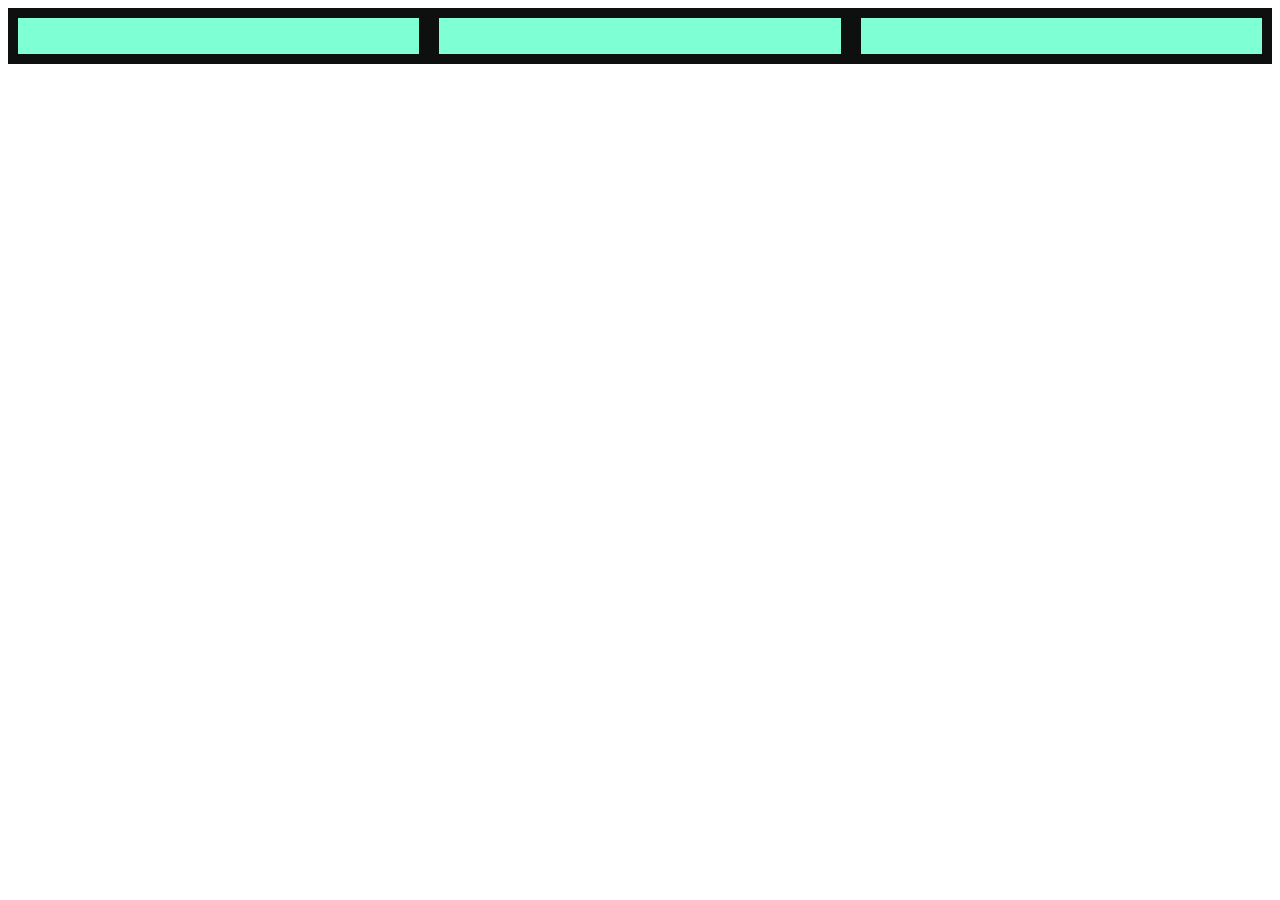
<file: borrar.html>
<!DOCTYPE html>
<html lang="en">
<head>
    <meta charset="UTF-8">
    <meta name="viewport" content="width=device-width, initial-scale=1.0">
    <title>Document</title>
    <style>
        .container {
            background-color: rgb(14, 15, 15);
            display: grid;
            grid-template-columns: auto auto auto;

        }
        .item {
            background-color: aquamarine;
            padding: 10px;
            margin: 10px;
        }
    </style>
</head>
<body>
    <div class="container">
        <div class="item"></div>
        <div class="item">
            <p class="sub-item"></p>
        </div>
        <div class="item"></div>
         
    </div>
</body>
</html>
</file>
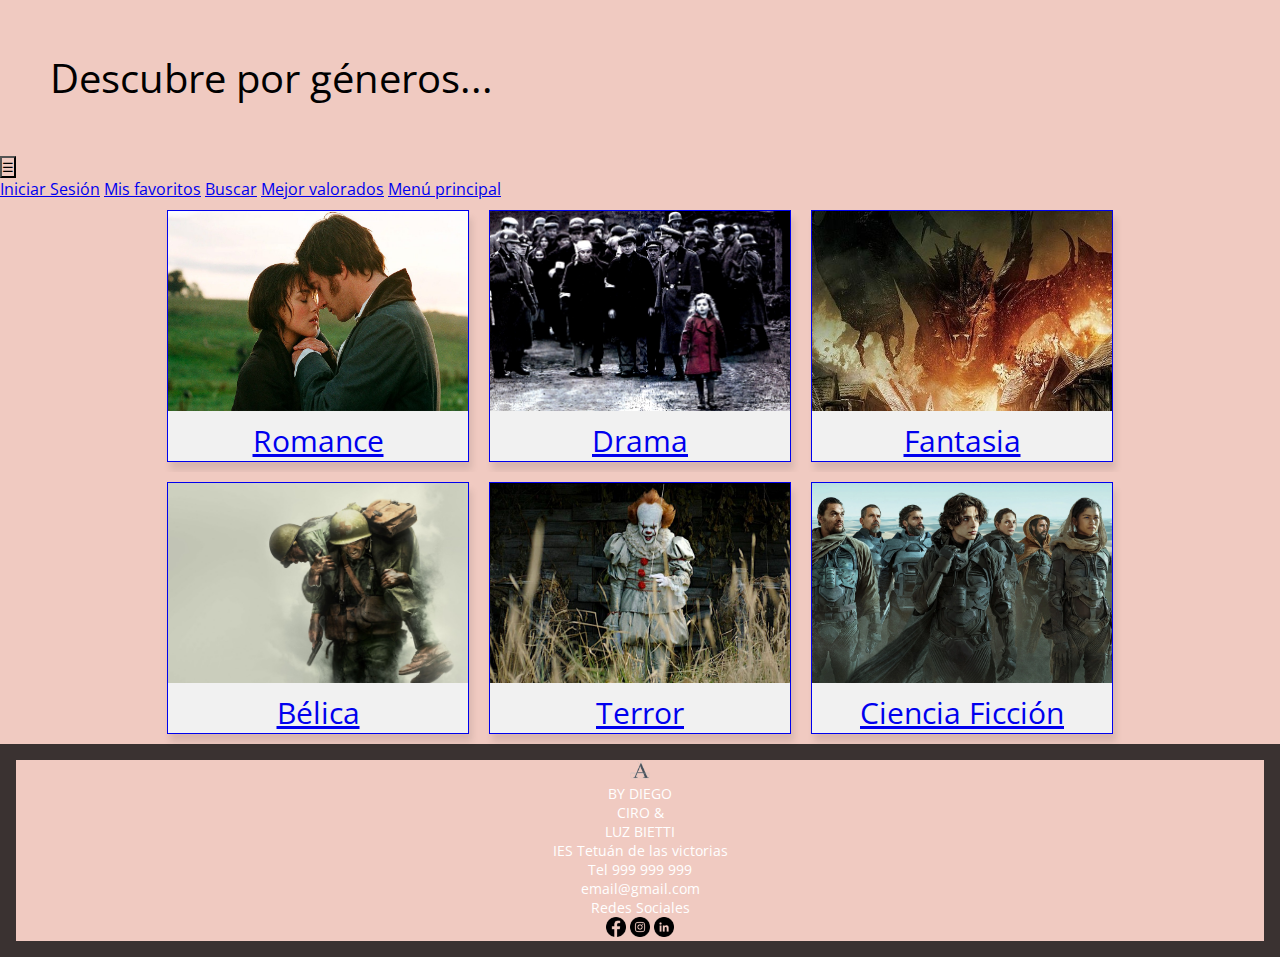
<file: generos_libros.html>
<!DOCTYPE html>
<html lang="en">
<head>
    <meta charset="UTF-8">
    <meta name="viewport" content="width=device-width, initial-scale=1.0">
    <title>Document</title>
    <link rel="stylesheet" href="estilos_libros.css">
    <link rel="preconnect" href="https://fonts.googleapis.com">
<link rel="preconnect" href="https://fonts.gstatic.com" crossorigin>
<link href="https://fonts.googleapis.com/css2?family=Goudy+Bookletter+1911&family=Open+Sans:ital,wght@0,300..800;1,300..800&display=swap" rel="stylesheet">
</head>
<body>
    <div id="titulo">
        <p>Descubre por géneros...</p>
    </div>
     <!-- menu despleglable -->
    <button class="hamburguesa" id="hamburguesa">
      ☰
    </button>
    <nav class="menu" id="menu">
      <a href="iniciar.html">Iniciar Sesión</a>
      <a href="guardados.html">Mis favoritos</a>
      <a href="sinopsis.html">Buscar</a>
      <a href="index.html#mejor_valorados">Mejor valorados</a>
      <a href="index.html">Menú principal</a>
    </nav>
    <section>
        <div class="generos">
          <a class="enlaces" href="romance.html">
                <div class="cuadrado">
                <img src="imagenes/orgulloyprejuicio.jpg" alt="">
                <p>Romance</p>
            </div>
            </a> 
            <a class="enlaces" href="romance.html">
            <div class="cuadrado">
                <img src="imagenes/La lista de Schindler 11.jpg" alt="">
                 <p>Drama</p>
            </div>
            </a>
            <a class="enlaces" href="romance.html">
            <div class="cuadrado">
                <img src="imagenes/smaug.jpg" alt="">
                 <p>Fantasia</p>
        </div>
        </a>
            </div>
        </div>
    </section>
    <section>
        <div class="generos">
          <a class="enlaces" href="romance.html">
            <div class="cuadrado">
                <img src="imagenes/guerra.jpg" alt="">
                <p>Bélica</p>
            </div>
            </a>
            <a class="enlaces" href="romance.html">
            <div class="cuadrado">
                <img src="imagenes/penny.jpg" alt="">
                 <p>Terror</p>
            </div>
            </a>
            <a class="enlaces" href="romance.html">
            <div class="cuadrado">
                <img src="imagenes/dune.webp" alt="">
                 <p>Ciencia Ficción</p>
        </div>
        </a>
            </div>
        </div>
    </section>
    </section>
      
 <footer class="footer">
  <div class="footercontenedor">
    <div class="footerlogo">
      <img src="imagenes/diseno-de-logo.png" alt="Logo by Diego Ciro & Luz Bietti" class="logo" />
      <p class="nosotros">BY DIEGO<br>CIRO &<br>LUZ BIETTI</p>
    </div>

    <div class="footerseccion">
      <p>IES Tetuán de las victorias<br>
        Tel 999 999 999<br>
        <a>email@gmail.com</a>
      </p>
    </div>
  </div>

  <div class="footerbottom">
    <div class="social">
      <p>Redes Sociales</p>
      <div class="iconos">
        <a href="#"><img src="imagenes/facebook.png" alt="Facebook"></a>
        <a href="#"><img src="imagenes/instagram.png" alt="Instagram"></a>
          <a href="#"><img src="imagenes/linkedin.png" alt="Instagram"></a>
      </div>
    </div>
  </div>
</footer>

  <script>
    // interaccion del menu hamburguesa
    const hamburger = document.getElementById('hamburguesa');
    const menu = document.getElementById('menu');

    hamburger.addEventListener('click', () => {
      menu.classList.toggle('menu-active');
    });
  </script>

</body>
</html>
</file>
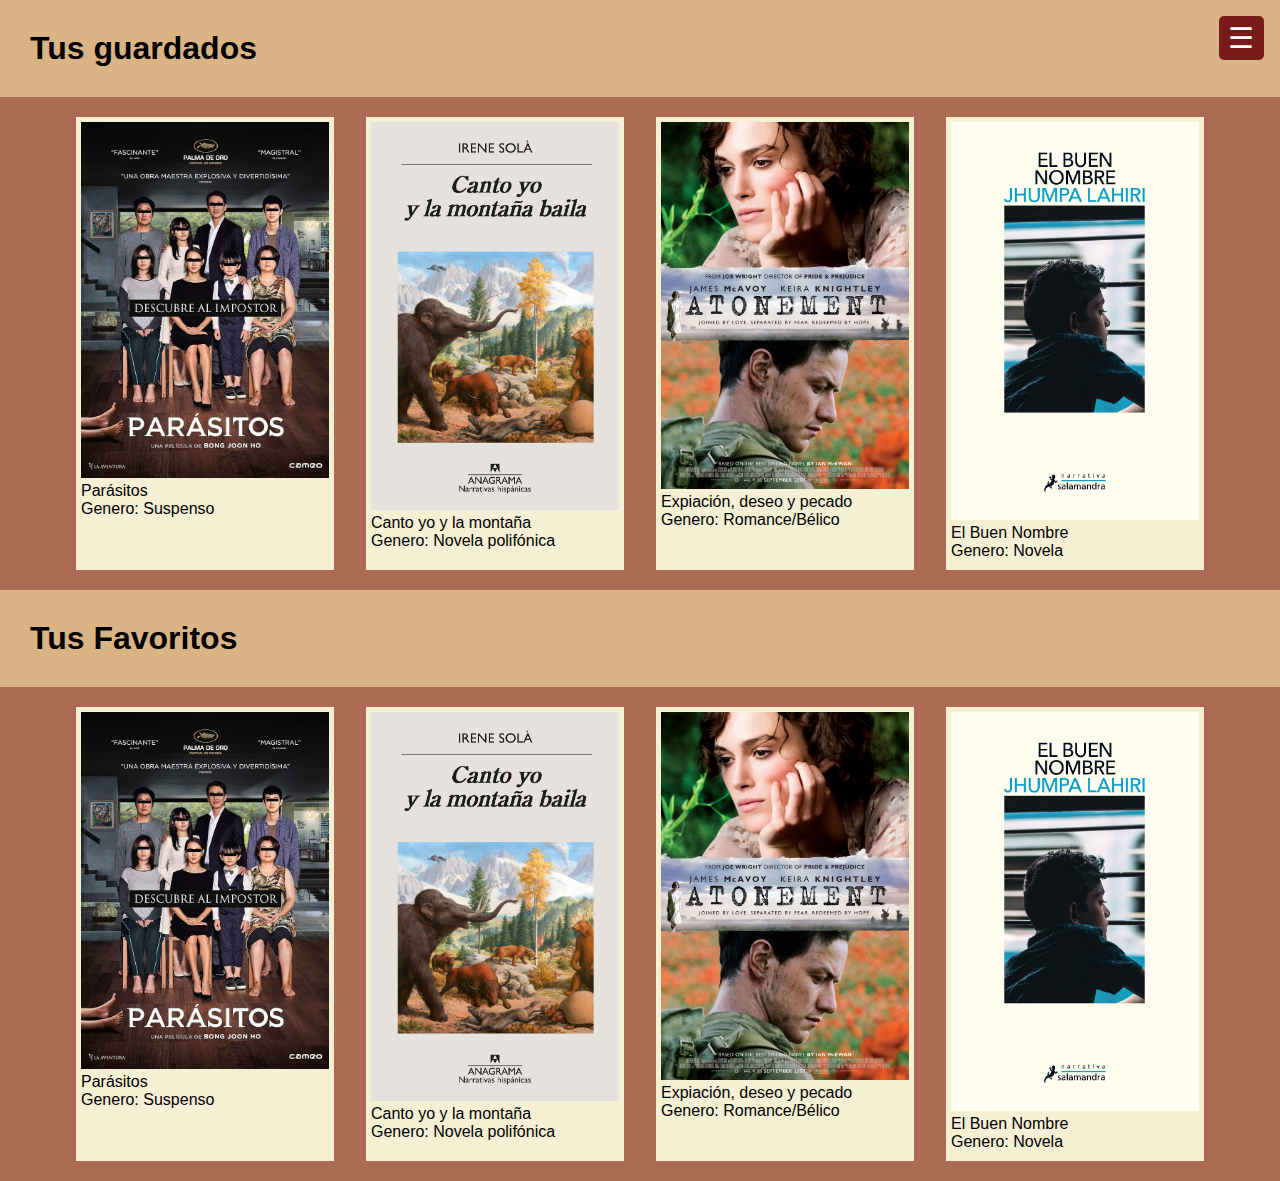
<file: guardados.html>
<!DOCTYPE html>
<html lang="en">
<head>
    <meta charset="UTF-8">
    <meta name="viewport" content="width=device-width, initial-scale=1.0">
    <link rel="stylesheet" href="estilos_guardados.css">
    <title>Guardados</title>
</head>
<body>
     <!-- menu despleglable -->
    <button class="hamburguesa" id="hamburguesa">
      ☰
    </button>
    <nav class="menu" id="menu">
      <a href="iniciar.html">Iniciar Sesión</a>
      <a href="index.html">Menú principal</a>
      <a href="sinopsis.html">Buscar</a>
      <a href="index.html#mejor_valorados">Mejor valorados</a>
    </nav>
    <section>
        <div><h1>Tus guardados</h1></div>
    </section>
    <section>
        <div class="mejorvalorados2">
              <div class="fotosvalorados"><img src="imagenes/parasitos.jpg" alt="">
                <div class="descvalorados">
                  <p>Parásitos</p>
                  <p>Genero: Suspenso</p>
                </div>
              </div>
              <div class="fotosvalorados"><img src="imagenes/canto_yo.jpeg" alt="">
                <div class="descvalorados">
                  <p>Canto yo y la montaña</p>
                  <p>Genero: Novela polifónica</p>
                  
                </div>
              </div> 
              <div class="fotosvalorados"><img src="imagenes/atonement.jpg" alt="">
              <div class="descvalorados">
                  <p>Expiación, deseo y pecado</p>
                  <p>Genero: Romance/Bélico</p>
               
                </div>
              </div>
              <div class="fotosvalorados"><img src="imagenes/el_nombre.jpg" alt="">
              <div class="descvalorados">
                  <p>El Buen Nombre</p>
                  <p>Genero: Novela</p>
                  
                </div>
              </div>
          </div>
    </section>
    <section>
        <div><h1>Tus Favoritos</h1></div>
    </section>

     <section>
        <div class="mejorvalorados2">
              <div class="fotosvalorados"><img src="imagenes/parasitos.jpg" alt="">
                <div class="descvalorados">
                  <p>Parásitos</p>
                  <p>Genero: Suspenso</p>
                </div>
              </div>
              <div class="fotosvalorados"><img src="imagenes/canto_yo.jpeg" alt="">
                <div class="descvalorados">
                  <p>Canto yo y la montaña</p>
                  <p>Genero: Novela polifónica</p>
                  
                </div>
              </div> 
              <div class="fotosvalorados"><img src="imagenes/atonement.jpg" alt="">
              <div class="descvalorados">
                  <p>Expiación, deseo y pecado</p>
                  <p>Genero: Romance/Bélico</p>
               
                </div>
              </div>
              <div class="fotosvalorados"><img src="imagenes/el_nombre.jpg" alt="">
              <div class="descvalorados">
                  <p>El Buen Nombre</p>
                  <p>Genero: Novela</p>
                  
                </div>
              </div>
          </div>
    </section>
     <script>
    // interaccion del menu hamburguesa
    const hamburger = document.getElementById('hamburguesa');
    const menu = document.getElementById('menu');

    hamburger.addEventListener('click', () => {
      menu.classList.toggle('menu-active');
    });
  </script>
</body>
</html>
</file>
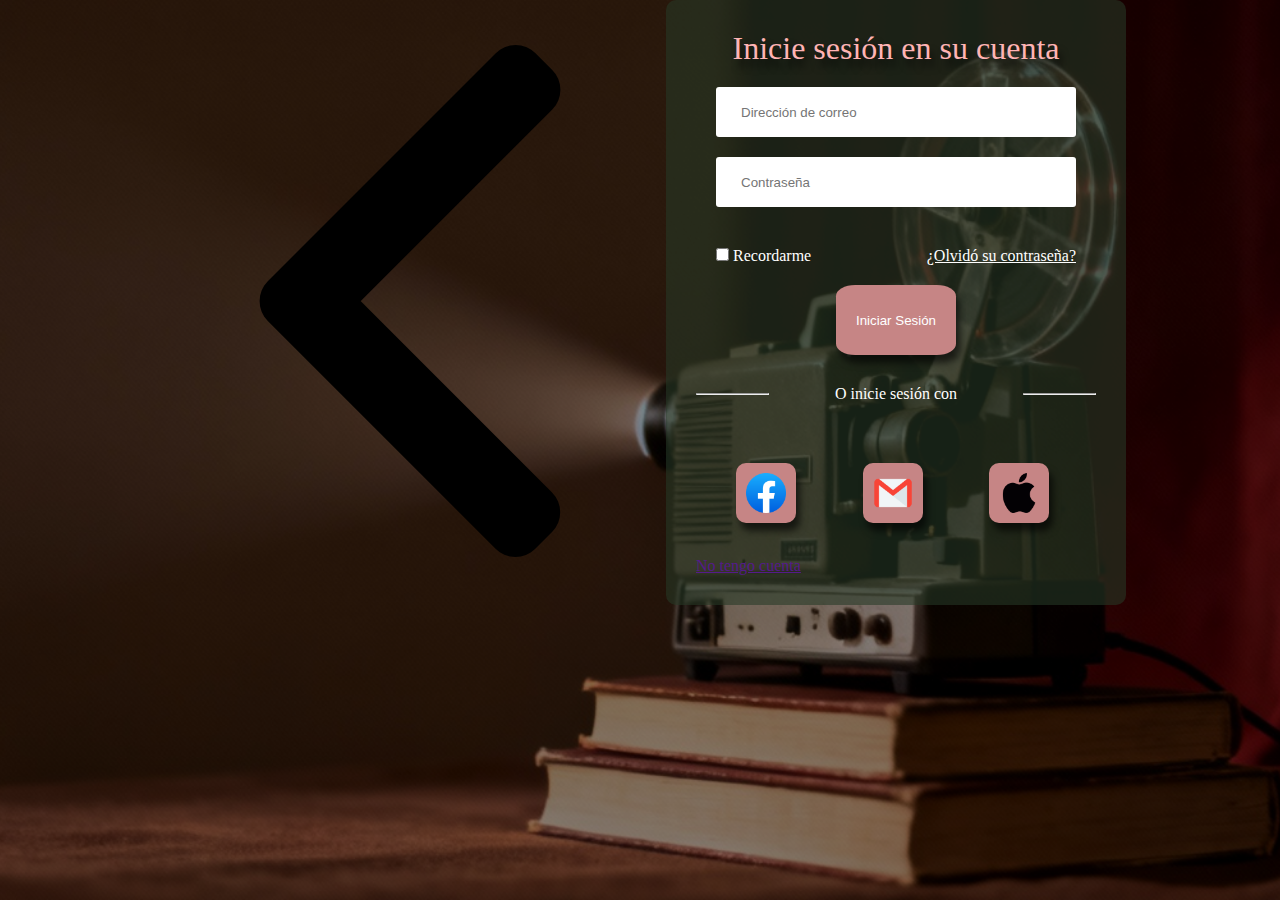
<file: iniciar.html>
<!DOCTYPE html>
<html lang="en">
<head>
    <meta charset="UTF-8">
    <meta name="viewport" content="width=device-width, initial-scale=1.0">
    <title>Document</title>
    <link rel="stylesheet" href="estilos_iniciar.css">
</head>
<body>
    <a id="volvermenu" href="index.html"><img src="imagenes/flecha-izquierda.png" alt=""></a>
    <div class="grid">
        <div class="fondo_verde">
            <h1>Inicie sesión en su cuenta</h1>
            <div class="inputs">
                <div>
                   <input type="text" placeholder="Dirección de correo">
                </div>
                <div>
                    <input type="password" placeholder="Contraseña" name="" id="">
                </div>
            </div>
            <div class="checkbox">
                <div>
                    <input type="checkbox"><label for=""> Recordarme</label>
                </div>
                <div>
                    <a id="enlace" href="">¿Olvidó su contraseña?</a>
                </div>
            </div>
            <div class="boton">
                <input type="button" value="Iniciar Sesión" id="boton">
            </div>
            <div class="iniciecon">  
               <div>
                    <hr>
               </div>   
               <div>
                    <p> O inicie sesión con </p> 
               </div>
               <div>
                    <hr>
               </div>
            </div>
            <div class="imagenes">
                <div>
                    <a href="https://www.facebook.com/?locale=es_ES"><img src="imagenes/facenook.webp" alt=""></a>
                </div>
                <div>
                    <a href="https://mail.google.com/mail/u/0/?pli=1#inbox"><img src="imagenes/email.png" alt=""></a>
                </div>
                <div>
                <img src="imagenes/manzana.png" alt="">
                </div>
            </div>
            <div class="no"><a href="">No tengo cuenta</a></div>
    </div>
    </div>
</body>
</html>
</file>
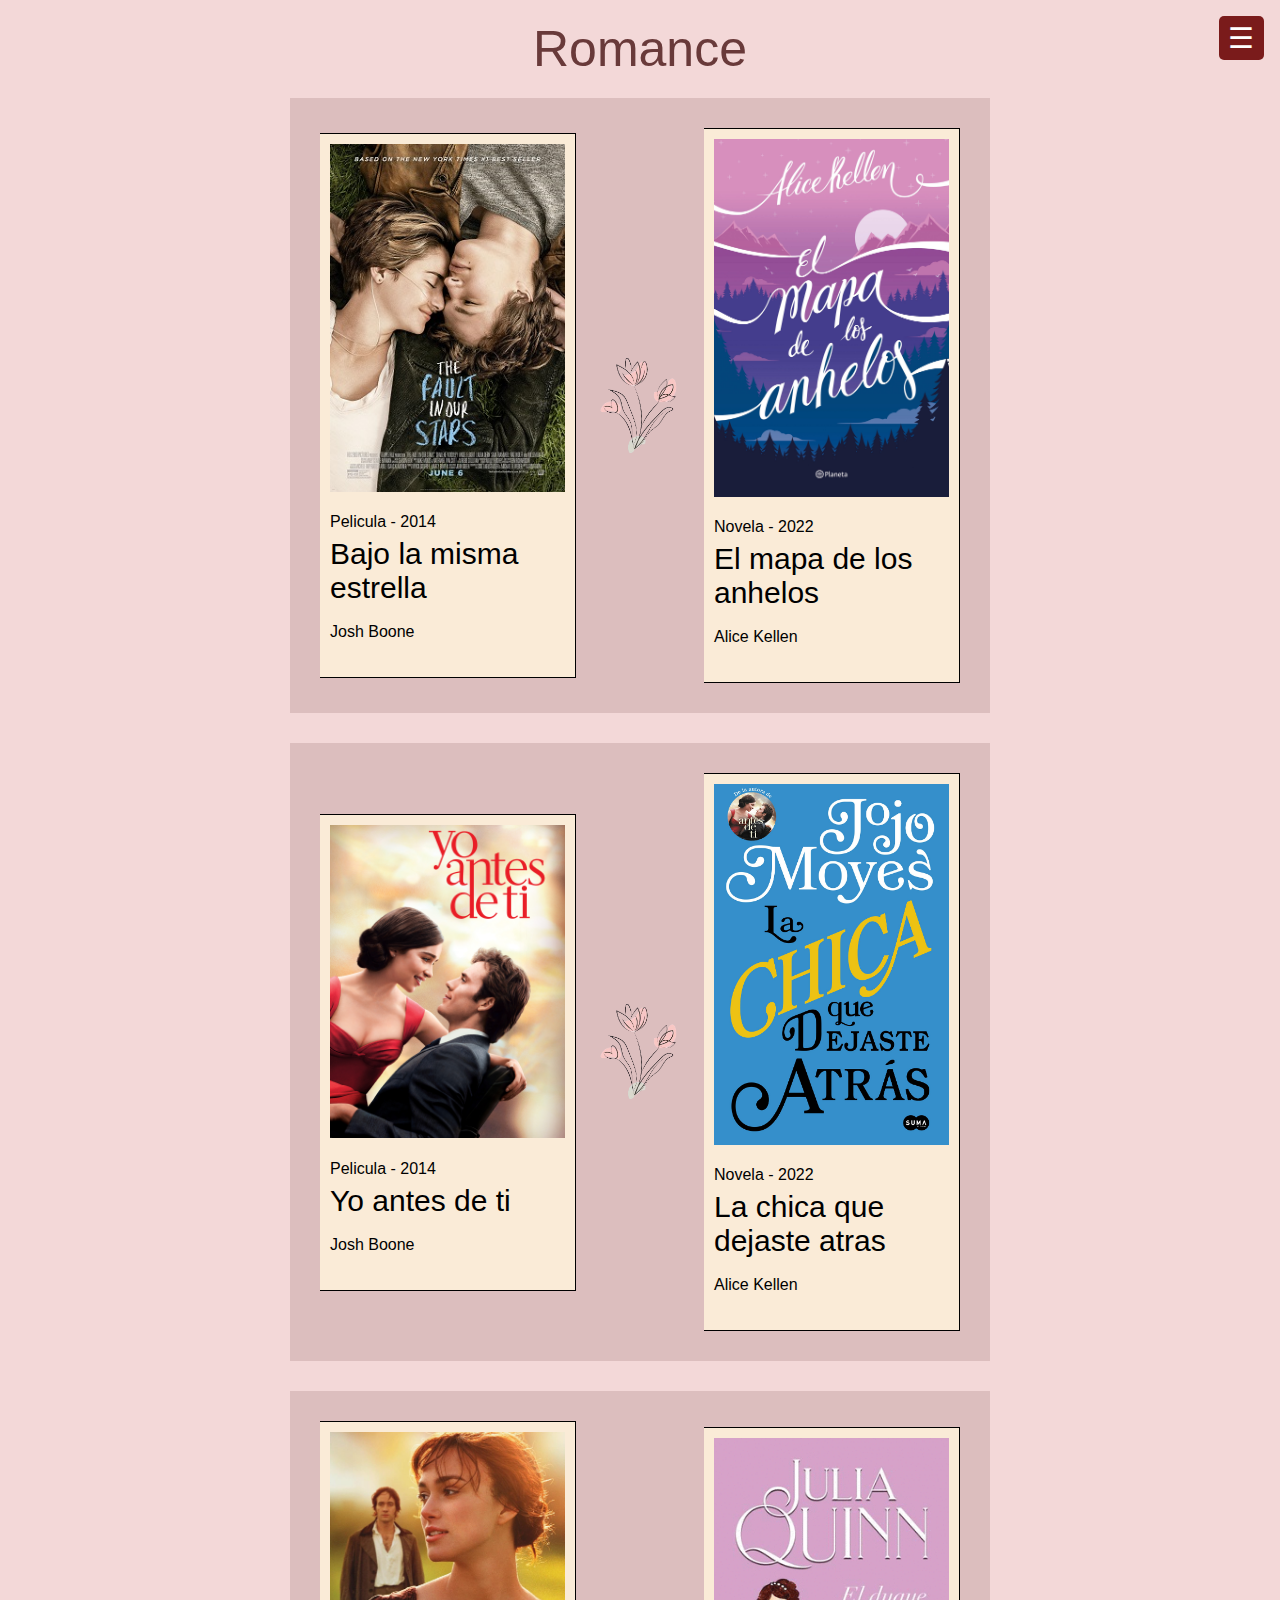
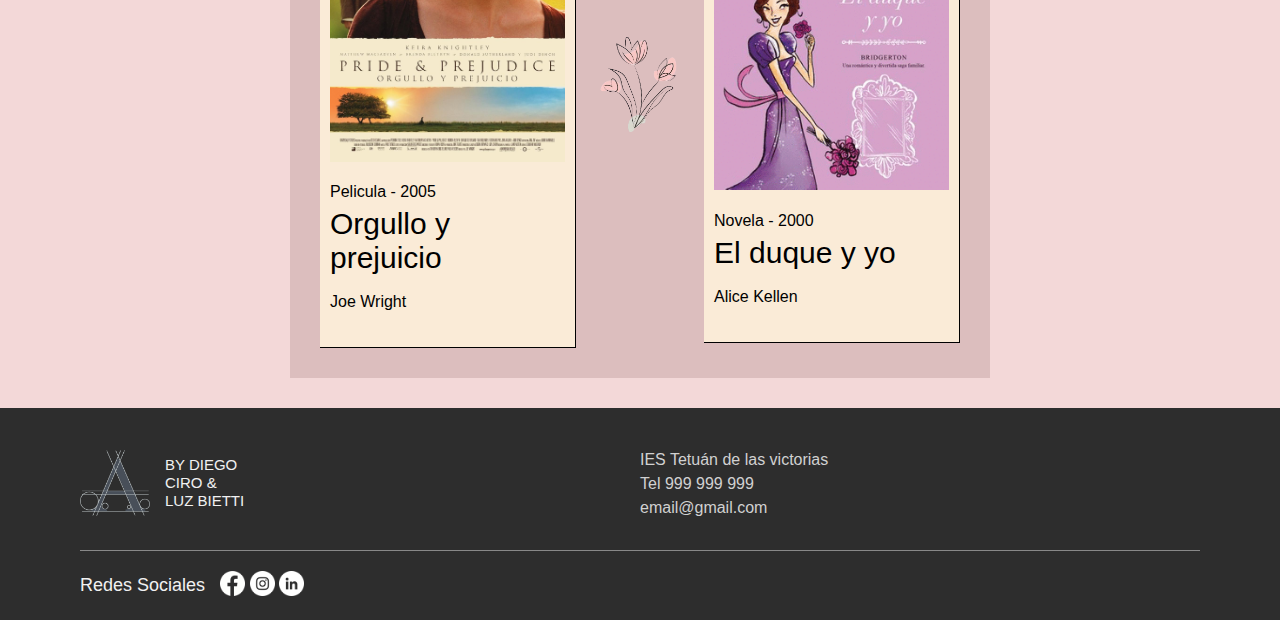
<file: romance.html>
<!DOCTYPE html>
<html lang="en">
<head>
    <meta charset="UTF-8">
    <meta name="viewport" content="width=device-width, initial-scale=1.0">
    <link rel="stylesheet" href="estilos_romance.css">
    <title>Document</title>
</head>
<body>
   <!-- menu despleglable -->
    <button class="hamburguesa" id="hamburguesa">
      ☰
    </button>
    <nav class="menu" id="menu">
      <a href="iniciar.html">Iniciar Sesión</a>
      <a href="guardados.html">Mis favoritos</a>
      <a href="sinopsis.html">Buscar</a>
      <a href="index.html#mejor_valorados">Mejor valorados</a>
      <a href="index.html">Menú principal</a>
    </nav>
      <section>
        <div><p class="titulos_libros">Romance</p></div>
        <div  class="seccion_banners">
        <div class="banners">
            <div class="banner1">
         <img src="imagenes/bajo_estrella.png" alt="">
                <div class="descripcion">Pelicula - 2014</div>
                <div class="titulo_obra">Bajo la misma estrella</div>
                <div class="descripcion">Josh Boone</div>
            </div>
              <div class="florsinfondo" ><img src="imagenes/florsinfondo1.png" alt=""></div>
            <div class="banner1">
                      <a href="vermas.html"> <img src="imagenes/mapa_anhelos.jpg" alt=""></a>
                <div class="descripcion">Novela - 2022</div>
                <div class="titulo_obra">El mapa de los anhelos</h2></div>
                <div class="descripcion">Alice Kellen</div>
            </div>
        </div>
        </div>
    </section>
      <section>
          <div  class="seccion_banners">
     <div class="banners">
            <div class="banner1">
                <img src="imagenes/yo_antes_ti.jpg" alt="">
                <div class="descripcion">Pelicula - 2014</div>
                <div class="titulo_obra">Yo antes de ti</div>
                <div class="descripcion">Josh Boone</div>
            </div>
              <div class="florsinfondo" ><img src="imagenes/florsinfondo1.png" alt=""></div>
            <div class="banner1">
                <img src="imagenes/la_chica.jpg" alt="">
                <div class="descripcion">Novela - 2022</div>
                <div class="titulo_obra">La chica que dejaste atras</h2></div>
                <div class="descripcion">Alice Kellen</div>
            </div>
         </div>
        </div>
    </section>
    </section>
      <section>
          <div  class="seccion_banners">
        <div class="banners">
   
              <div class="banner1">
                  <img src="imagenes/orgullo_prejuicio.jpg" alt="">
                  <div class="descripcion">Pelicula - 2005</div>
                  <div class="titulo_obra">Orgullo y prejuicio</div>
                  <div class="descripcion">Joe Wright</div>
              </div>
                <div class="florsinfondo" ><img src="imagenes/florsinfondo1.png" alt=""></div>
              <div class="banner1">
                  <img src="imagenes/bridegrton.gif" alt="">
                  <div class="descripcion">Novela - 2000</div>
                  <div class="titulo_obra">El duque y yo</h2></div>
                  <div class="descripcion">Alice Kellen</div>
              </div>
             </div> 
        </div>
    </section>
 <footer class="footer">
  <div class="footercontenedor">
    <div class="footerlogo">
      <img src="imagenes/diseno-de-logo.png" alt="Logo by Diego Ciro & Luz Bietti" class="logo" />
      <p class="nosotros">BY DIEGO<br>CIRO &<br>LUZ BIETTI</p>
    </div>

    <div class="footerseccion">
      <p>IES Tetuán de las victorias<br>
        Tel 999 999 999<br>
        <a>email@gmail.com</a>
      </p>
    </div>
  </div>

  <div class="footerbottom">
    <div class="social">
      <p>Redes Sociales</p>
      <div class="iconos">
        <a href="#"><img src="imagenes/facebook.png" alt="Facebook"></a>
        <a href="#"><img src="imagenes/instagram.png" alt="Instagram"></a>
          <a href="#"><img src="imagenes/linkedin.png" alt="Instagram"></a>
      </div>
    </div>
  </div>
</footer>

  <script>
    // interaccion del menu hamburguesa
    const hamburger = document.getElementById('hamburguesa');
    const menu = document.getElementById('menu');

    hamburger.addEventListener('click', () => {
      menu.classList.toggle('menu-active');
    });
  </script>
</body>
</html>
</file>
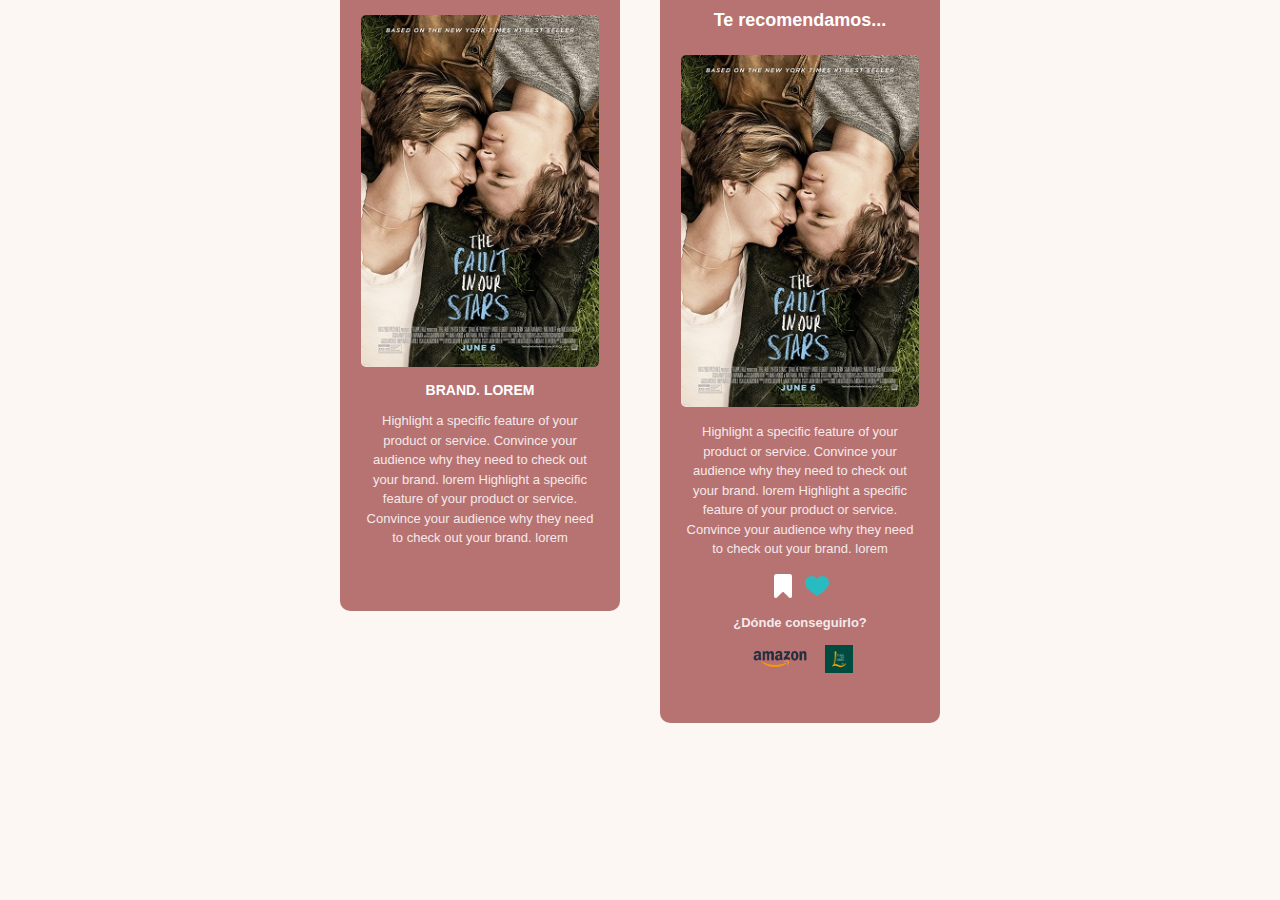
<file: vermas.html>
<!DOCTYPE html>
<html lang="es">
<head>
  <meta charset="UTF-8">
  <meta name="viewport" content="width=device-width, initial-scale=1.0">
  <title>Recomendaciones</title>
  <link rel="stylesheet" href="estilos_vermas.css">
</head>
<body>
  <section class="recomendaciones">

    <!-- Tarjeta 1 -->
    <div class="banner">
      <img src="imagenes/bajo_estrella.png" alt="The Fault in Our Stars" class="bannerimg">
      <div class="sinopsis">
        <h3>brand. lorem</h3>
        <p>
          Highlight a specific feature of your product or service.
          Convince your audience why they need to check out your brand. lorem
          Highlight a specific feature of your product or service. Convince
          your audience why they need to check out your brand. lorem
        </p>
      </div>
    </div>

    <!-- Tarjeta 2 -->
    <div class="banner">
      <h4 class="recomtitulo">Te recomendamos...</h4>
      <img src="imagenes/bajo_estrella.png" alt="El mapa de los anhelos" class="bannerimg">
      <div class="sinopsis">
        <p>
          Highlight a specific feature of your product or service.
          Convince your audience why they need to check out your brand. lorem
          Highlight a specific feature of your product or service. Convince
          your audience why they need to check out your brand. lorem
        </p>

        <div class="iconos">
          <img src="imagenes/guardar-instagram.png">
          <img src="imagenes/corazon.png">
        </div>

        <p class="comtext">¿Dónde conseguirlo?</p>
        <div class="logos">
          <img src="imagenes/Amazon-logo2.png">
          <img src="imagenes/unnamed.png" >
        </div>
      </div>
    </div>

  </section>
</body>
</html>
</file>
<file: estilos_libros.css>
* {
    margin: 0%;
    padding: 0%;
    font-family:  "Open Sans", sans-serif;
    background-color: rgb(240, 202, 193);
}
#titulo {
    margin: 40px;
    padding: 10px;
    font-size: 40px;
}

.generos {
    display: flex;
    justify-content: center;
    flex-wrap: wrap;
}

.cuadrado {
  box-shadow: 3px 8px 7px rgba(0, 0, 0, 0.1);
  background-color: #f1f1f1;
  height: 200px;
  width: 300px;
  margin: 10px;
  border-style: solid;
  border-width: 1px;
 /* padding: 0px 0px 10px;*/
  text-align: center;  
  font-size: 30px;
  padding-bottom: 50px;

}
.cuadrado p {
    background-color: #f1f1f1;
}
.cuadrado:hover {
  transform: scale(1.05);
}

/*.texto {
    background-color: #f1f1f1;
    border: none;
    margin-top: 0%;
}*/
.cuadrado img {
    width: 100%;
   height: 100%;
}

.titulos_libros {
    font-size: 50px;
    text-align: center;
    padding-top: 50px;
    padding-bottom: 50px;
}

.banners {
    background-color: rgba(139, 110, 110, 0.567);
    padding: 30px;
    display: flex;
    justify-content: center;
    align-items: center;
    gap: 3rem;
    margin-bottom: 30px;
    margin-left: 70px;
    margin-right: 70px;
}
.banner1 {
    background-color: antiquewhite;
    padding: 10px 10px 30px;
    width: 40vh;
    border-style: solid;
    border-width: 1px;
    border-left: 20px;
}
.peli_libro {
    display: flex;
    background-color: red;
}
.banner1 img {
    width: 100%;
}
.descripcion {
    background-color: antiquewhite;
}
.titulo_obra {
    font-size: 20px;
    background-color: antiquewhite;
}
.ver_mas {
    position: relative;
    z-index: 2;
    /*top: -400px;
    left: 600px;*/
    width: 90px;
    background-color: transparent;
    opacity: 0.7;
}


footer {
  text-align: center;
  padding: 1rem;
  background-color: #3a3231;
  color: #fff;
  font-size: 0.9rem;
}
footer img {
    width: 20px;
}
</file>
<file: estilos_guardados.css>
* {
    margin: 0%;
    padding: 0%;
    font-family: "Open Sans", sans-serif;
}

body  {
    background-color: rgb(219, 180, 134);
}

.hamburguesa {
  position: fixed;
  top: 1rem;
  right: 1rem;
  background: #7a1b1b;
  color: #fff;
  border: none;
  font-size: 1.8rem;
  padding: 0.3rem 0.6rem;
  border-radius: 5px;
  cursor: pointer;
  z-index: 10;
/*  transition: background 0.3s ease;*/
}

.hamburguesa:hover {
  background: #a05a44;
}

.menu {
  position: fixed;
  top: 60px;
  right: 1rem;
  background: #7a1b1b;
  border-radius: 8px;
  overflow: hidden;
  flex-direction: column;
  display: none;
  z-index: 9;
}

.menu a {
  display: block;
  color: #fff;
  text-decoration: none;
  padding: 0.8rem 1.5rem;
  transition: background 0.3s ease;
}

.menu a:hover {
  background: #a05a44;
}

/* Menú activo */
.menu.menu-active {
  display: flex;
}

h1 {
  padding: 30px;
}


.mejorvalorados2 {
    /* position: relative;
    top: -120px; */
    display: flex;
    z-index: 6;
    justify-content: center;
    gap: 2rem;
    margin: 0%;
    margin-left: 0%;
    margin-right: 0%;
    background-color: #7a1b1b79;
    padding: 20px;
}

.usuarios {
  text-align: center;
  padding: 40px;
  font-style: italic;
  color: #524343;
  font-size: 20px;
}


.fotosvalorados {
  max-width: 15%;
  min-width: 20%;
  padding: 5px 5px 10px 5px;
  background-color: rgb(245, 239, 212);
}

.fotosvalorados img {
  width: 100%;
}

.descvalorados {
  font-size: 1rem;
}
.sinop {
  padding-top: 5px;
  text-align: center;
}
</file>
<file: estilos_iniciar.css>
* {
    margin: 0;
    padding: 0;
     box-sizing: border-box;
}

body {
    font-family: "Georgia", serif;
    background-image: url(imagenes/imagen_indice1.png);
    background-position: center;
    background-repeat: no-repeat;
    background-attachment: fixed;
    background-size: cover;
    display: flex;
    align-items: center;
    justify-content: center;
}

.grid {
    display: flex;
    background-color: rgba(39, 58, 38, 0.575);
    padding: 30px;
    justify-items: center;
    align-items: center;
    border-radius: 10px;
}

h1 {
    text-shadow: 4px 8px 7px rgba(0, 0, 0, 0.6);
    color: rgb(255, 180, 180);
    text-align: center;
    justify-items: center;
    align-items: center;
    margin: 0%;
    padding: 0%;
    width: 100%;
    font-weight: 400;
}

.inputs {
    display: flex;
    flex-direction: column;
    justify-content: center;
    align-items: center;
    padding: 10px;
    
}

.inputs div {
  text-align: center;  
  font-size: 30px;  
  
}
.inputs input {
    width: 40vh;
    height: 5vh;
    margin: 10px;
    border: none;
    border-radius: 3px;
    padding: 25px;
}

.checkbox {
    display: flex;
    justify-content: space-between;
    padding: 10px;
    color: #ffffff ;
    margin: 10px;
}

#enlace {
    color: #ffffff;
}

p {
    text-align: center;
    padding: 30px;
}

.iniciecon {
    display: grid;
    grid-template-columns: auto auto auto;
    align-items: center;
    color: #ffffff;
}

.boton {
    display: flex;
    flex-direction: column;
    justify-content: center;
    align-items: center;
}

#boton {
   /* display: grid;
    grid-template-columns: auto auto auto;*/
    box-shadow: 4px 8px 7px rgba(0, 0, 0, 0.6);
    background-color: rgb(198, 133, 133);
    border: none;
    border-radius: 16%;
    height: 70px;
    width: 30%;
    cursor: pointer;
    color: #ffffff;
}


#boton:hover {
  transform: scale(1.05);
}

.imagenes {
    width: 100%;
    display: grid;
    grid-template-columns: auto auto auto;
    align-items: center;
    margin-left: 10px ;
    padding: 10px;
    
}
.imagenes img {
    background-color: rgb(198, 133, 133);
    border-radius: 10px;
    width: 60px;
    gap: 50px;
    padding: 10px;
    margin: 20px;
    cursor: pointer;
    box-shadow: 4px 8px 7px rgba(0, 0, 0, 0.6);
}

.imagenes img:hover {
  transform: scale(1.05);
}

@media (max-width: 768px) {
    .fondo_verde {
         min-width: 200px;

    }
}
</file>
<file: estilos_romance.css>
* {
    margin: 0%;
    padding: 0%;
    font-family:  "Open Sans", sans-serif;
}

body {
    background-color: #f3d8d8;
}

.hamburguesa {
  position: fixed;
  top: 1rem;
  right: 1rem;
  background: #7a1b1b;
  color: #fff;
  border: none;
  font-size: 1.8rem;
  padding: 0.3rem 0.6rem;
  border-radius: 5px;
  cursor: pointer;
  z-index: 10;
  transition: background 0.3s ease;
}

.hamburguesa:hover {
  background: #a05a44;
}

.menu {
  position: fixed;
  top: 60px;
  right: 1rem;
  background: #7a1b1b;
  border-radius: 8px;
  overflow: hidden;
  flex-direction: column;
  display: none;
  z-index: 9;
}

.menu a {
  display: block;
  color: #fff;
  text-decoration: none;
  padding: 0.8rem 1.5rem;
  transition: background 0.3s ease;
}

.menu a:hover {
  background: #a05a44;
}

/* Menú activo */
.menu.menu-active {
  display: flex;
}


.titulos_libros {
    font-size: 50px;
    text-align: center;
    padding: 20px;
    color: rgb(105, 58, 58);
}

.seccion_banners {
   display: flex;
    justify-content: center;
    align-items: center;
}

.banners {
    /* position: relative;
    z-index: 1; */
    background-color: rgba(174, 137, 137, 0.33);
    padding: 30px;
    display: flex;
    justify-content: center;
    align-items: center;
    margin-bottom: 30px;
    /* margin-left: 70px;
    margin-right: 70px; */
    width: 50vw;
}
.banner1 {
    /* position: relative;
    z-index: 0; */
    background-color: antiquewhite;
    padding: 10px 10px 30px;
    width: 100%;
    border-style: solid;
    border-width: 1px;
    border-left: 20px;
}

.florsinfondo {
  max-width: 20%;
  min-width: 20%;
  padding: 0%;
  margin: 0%;
  width: 40%;
}

.florsinfondo img {
  width:100%;
}


.peli_libro {
    display: flex;
}
.banner1 img {
    width: 100%;
}
.descripcion {
     padding-top: 5%;
    background-color: antiquewhite;
    line-height: 30px;
}
.titulo_obra {
    font-size: 30px;
    background-color: antiquewhite;
}


.footer {
  background-color: #2d2d2d;
  color: #f1f1f1;
  padding: 40px 80px 0;
  font-size: 16px;
}

.footercontenedor {
  display: flex;
  justify-content: space-between;
  align-items: flex-start;
  flex-wrap: wrap;
  border-bottom: 1px solid #888;
  padding-bottom: 30px;
}

.footerlogo {
  display: flex;
  align-items: center;
  gap: 15px;
  flex: 1;
  min-width: 220px;
}

.logo {
  width: 70px;
  height: auto;
}

.nosotros {
  font-weight: 500;
  line-height: 1.2;
  font-size: 15px;
}

.footerseccion {
  flex: 1;
  min-width: 200px;
}

.footerseccion h3 {
  color: #fff;
  font-weight: 600;
  margin-bottom: 10px;
}

.footerseccion p {
  color: #d1d1d1;
  line-height: 1.5;
}

.footerseccion a {
  color: #d1d1d1;
  text-decoration: none;
}

.footerseccion a:hover {
  text-decoration: underline;
}

.footerbottom {
  display: flex;
  justify-content: flex-start;
  align-items: center;
  padding: 20px 0;
}

.social {
  display: flex;
  align-items: center;
  gap: 15px;
}

.social p {
  margin: 0;
  color: #f1f1f1;
  font-size: 18px;
}

.iconos a img {
  width: 25px;
  height: 25px;
  filter: invert(1);
  transition: opacity 0.3s;
}
</file>
<file: estilos_vermas.css>
body {
  margin: 0;
  padding: 0%;
  font-family: 'Helvetica Neue', Helvetica, Arial, sans-serif;
  background-color: #fdf7f4;
}

.recomendaciones {
  display: flex;
  justify-content: center;
  align-items: flex-start;
  gap: 40px;
  padding: 0px;
  flex-wrap: wrap;
}

.banner {
  background-color: #b77272;
  color: #fff;
  width: 280px;
  border-radius: 0 0 10px 10px;
  text-align: center;
  position: relative;
  padding-bottom: 30px;
}


.recomtitulo {
  margin-top: 10px;
  font-size: 18px;
  font-weight: bold;
  color: #fff;
}

.bannerimg {
  width: 85%;
  margin: 15px auto;
  border-radius: 5px;
  display: block;
}

.sinopsis {
  padding: 0 20px 20px;
}

.sinopsis h3 {
  font-size: 14px;
  text-transform: uppercase;
  margin-bottom: 10px;
}

.sinopsis p {
  font-size: 13px;
  color: #f5e9e9;
  line-height: 1.5;
}

.iconos {
  display: flex;
  justify-content: center;
  gap: 10px;
  margin: 15px 0;
}

.iconos img {
  width: 24px;
  height: 24px;
  filter: invert(1);
  transition: opacity 0.3s;
}

.comtext {
  font-weight: bold;
  font-size: 14px;
  color: #fff;
}

.logos {
  display: flex;
  justify-content: center;
  align-items: center;
  gap: 12px;
  margin-top: 8px;
}

.logos img {
  height: 28px;
  width: auto;
}
</file>
